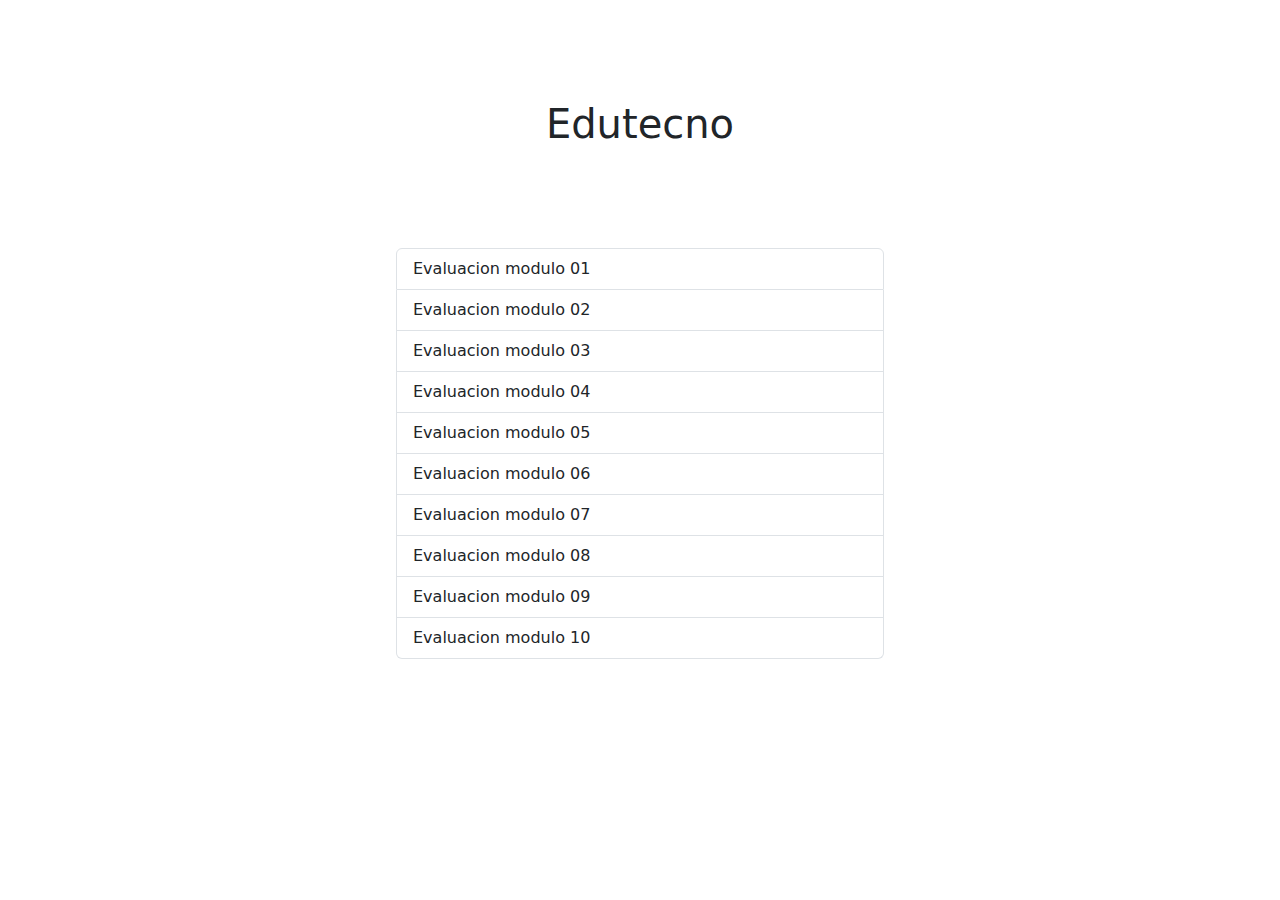
<file: index.html>
<!DOCTYPE html>
<html lang="en">

<head>
    <title>Bootstrap Example</title>
    <meta charset="utf-8">
    <meta name="viewport" content="width=device-width, initial-scale=1">

    <link href="https://cdn.jsdelivr.net/npm/bootstrap@5.3.3/dist/css/bootstrap.min.css" rel="stylesheet"
        integrity="sha384-QWTKZyjpPEjISv5WaRU9OFeRpok6YctnYmDr5pNlyT2bRjXh0JMhjY6hW+ALEwIH" crossorigin="anonymous">
  
    <style>
        .container {
            margin-top: 100px;
            width: 40%;
        }

        .list-group{
            margin-top: 100px;
        }

        .list-group-item:hover {
            background-color: #0275d8;
        }

        h1{
            text-align: center;
        }

    </style>


</head>

<body> 
    <div class="container">
        <h1>Edutecno</h1>
        <div class="list-group">
            <a href="https://fabygithub.github.io/edutecno/01_evaluacion_modulo/" class="list-group-item list-group-item-action">Evaluacion modulo 01</a>
            <a href="https://fabygithub.github.io/edutecno/02_evaluacion_modulo/" class="list-group-item list-group-item-action">Evaluacion modulo 02</a>
            <a href="https://fabygithub.github.io/edutecno/03_evaluacion_modulo/" class="list-group-item list-group-item-action">Evaluacion modulo 03</a>
            <a href="https://fabygithub.github.io/edutecno/04_evaluacion_modulo/" class="list-group-item list-group-item-action">Evaluacion modulo 04</a> 
            <a href="https://fabygithub.github.io/edutecno/05_evaluacion_modulo/" class="list-group-item list-group-item-action">Evaluacion modulo 05</a> 
            <a href="https://fabygithub.github.io/edutecno/06_evaluacion_modulo/" class="list-group-item list-group-item-action">Evaluacion modulo 06</a> 
            <a href="https://fabygithub.github.io/edutecno/07_evaluacion_modulo/" class="list-group-item list-group-item-action">Evaluacion modulo 07</a>
            <a href="https://fabygithub.github.io/edutecno/08_evaluacion_modulo/" class="list-group-item list-group-item-action">Evaluacion modulo 08</a>
            <a href="https://fabygithub.github.io/edutecno/09_evaluacion_modulo/" class="list-group-item list-group-item-action">Evaluacion modulo 09</a>            
            <a href="https://fabygithub.github.io/edutecno/10_evaluacion_modulo/" class="list-group-item list-group-item-action">Evaluacion modulo 10</a>
        </div>
    </div>

</body>

</html>
</file>
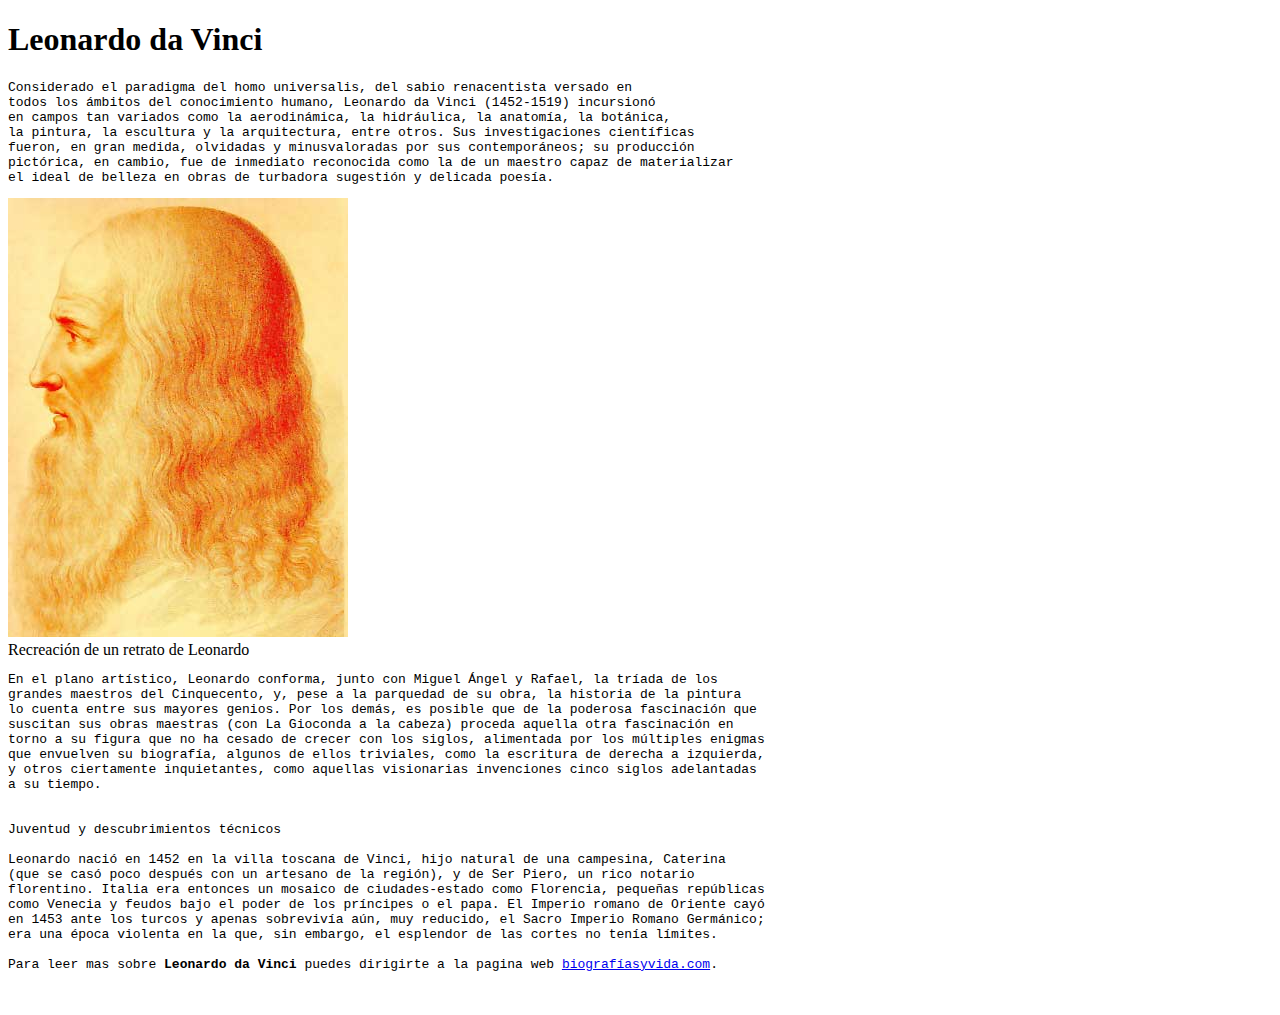
<file: 01_evaluacion_modulo/index.html>
<!DOCTYPE html>
<html lang="en">
<head>
    <meta charset="UTF-8">
    <meta name="viewport" content="width=device-width, initial-scale=1.0">
    <title>Leonardo da Vinci</title>


    <style>
      pre{
        white-space: pre-line;
      }
    
    </style>

</head>


<body>

    <h1>Leonardo da Vinci</h1>

    
        <pre>
        Considerado el paradigma del homo universalis, del sabio renacentista versado en 
        todos los ámbitos del conocimiento humano, Leonardo da Vinci (1452-1519) incursionó 
        en campos tan variados como la aerodinámica, la hidráulica, la anatomía, la botánica, 
        la pintura, la escultura y la arquitectura, entre otros. Sus investigaciones científicas 
        fueron, en gran medida, olvidadas y minusvaloradas por sus contemporáneos; su producción 
        pictórica, en cambio, fue de inmediato reconocida como la de un maestro capaz de materializar 
        el ideal de belleza en obras de turbadora sugestión y delicada poesía.
        </pre>
    
    <img src="assets/leonardo340.jpg" alt="">

        <br>
        Recreación de un retrato de Leonardo

        <pre>
        En el plano artístico, Leonardo conforma, junto con Miguel Ángel y Rafael, la tríada de los 
        grandes maestros del Cinquecento, y, pese a la parquedad de su obra, la historia de la pintura 
        lo cuenta entre sus mayores genios. Por los demás, es posible que de la poderosa fascinación que 
        suscitan sus obras maestras (con La Gioconda a la cabeza) proceda aquella otra fascinación en 
        torno a su figura que no ha cesado de crecer con los siglos, alimentada por los múltiples enigmas 
        que envuelven su biografía, algunos de ellos triviales, como la escritura de derecha a izquierda, 
        y otros ciertamente inquietantes, como aquellas visionarias invenciones cinco siglos adelantadas 
        a su tiempo.
        

        Juventud y descubrimientos técnicos

        Leonardo nació en 1452 en la villa toscana de Vinci, hijo natural de una campesina, Caterina 
        (que se casó poco después con un artesano de la región), y de Ser Piero, un rico notario 
        florentino. Italia era entonces un mosaico de ciudades-estado como Florencia, pequeñas repúblicas 
        como Venecia y feudos bajo el poder de los príncipes o el papa. El Imperio romano de Oriente cayó 
        en 1453 ante los turcos y apenas sobrevivía aún, muy reducido, el Sacro Imperio Romano Germánico; 
        era una época violenta en la que, sin embargo, el esplendor de las cortes no tenía límites.
        
        Para leer mas sobre <strong>Leonardo da Vinci</strong> puedes dirigirte a la pagina web <a href="https://www.biografiasyvidas.com/">biografíasyvida.com</a>.
    

        </pre>

</body>
</html>
</file>
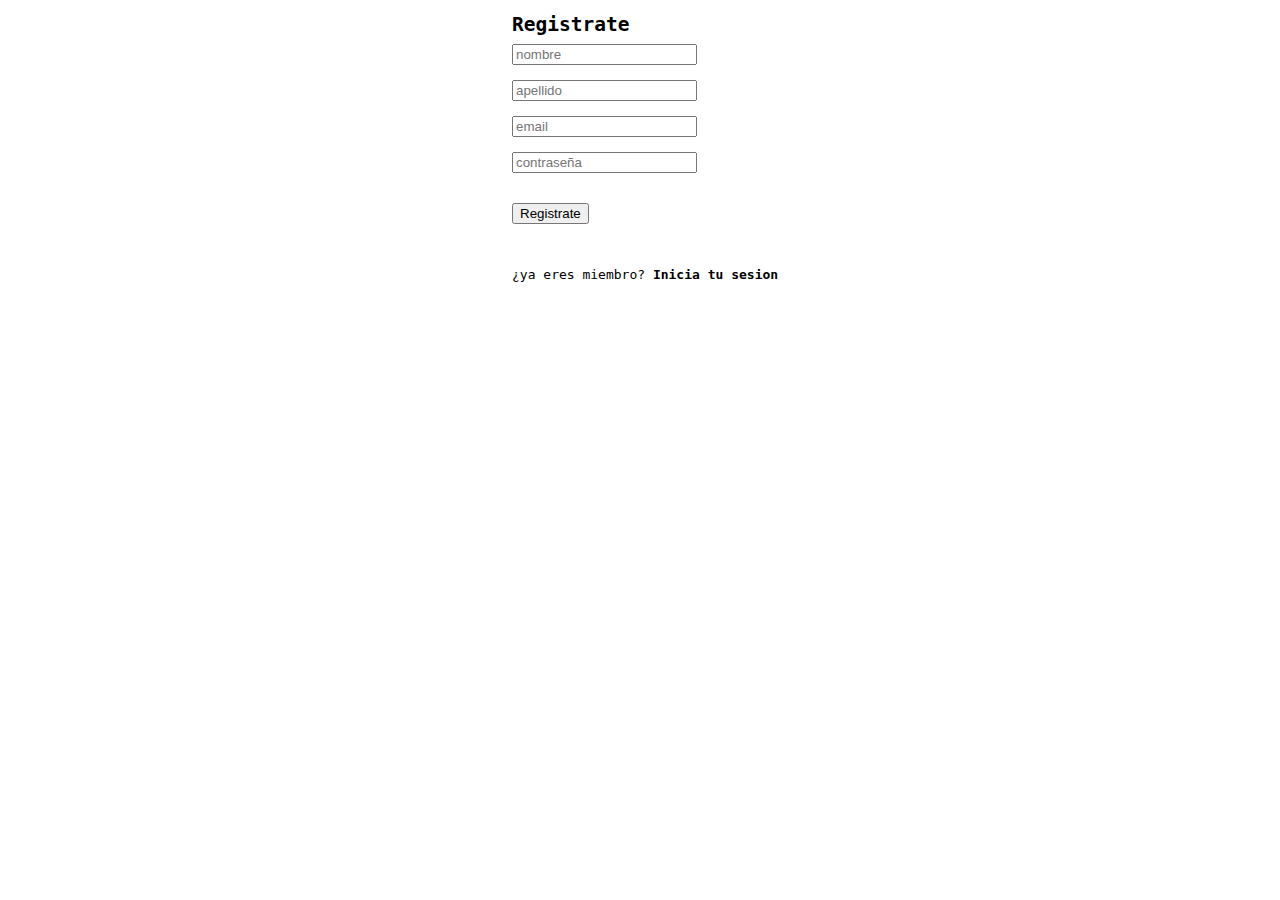
<file: 02_evaluacion_modulo/index.html>
<!DOCTYPE html>
<html lang="en">
<head>
    <meta charset="UTF-8">
    <meta name="viewport" content="width=device-width, initial-scale=1.0">
    <title>Document</title>
    <style>
        pre{
            white-space: pre-line;
        }
        input{
            margin-bottom: 15px;
        }
        body{
            margin-left: 40%;
        }
        h2{
           margin-top: auto;
           margin-bottom: -22px; 
        }
    </style>
</head>
<body>
    <pre>
    <h2>Registrate</h2>        
<form action="">
  <input type="text" id="nombre" name="nombre" placeholder="nombre" value="">
  <input type="text" id="apellido" name="apellido" placeholder="apellido" value="">
  <input type="email" id="email" name="email" placeholder="email" value="">
  <input type="password" id="contraseña" name="contraseña" placeholder="contraseña" value="">

  <input type="submit" value="Registrate">

  <p>¿ya eres miembro? <strong>Inicia tu sesion</strong></p>
</form> 
    </pre>
</body>
</html>
</file>
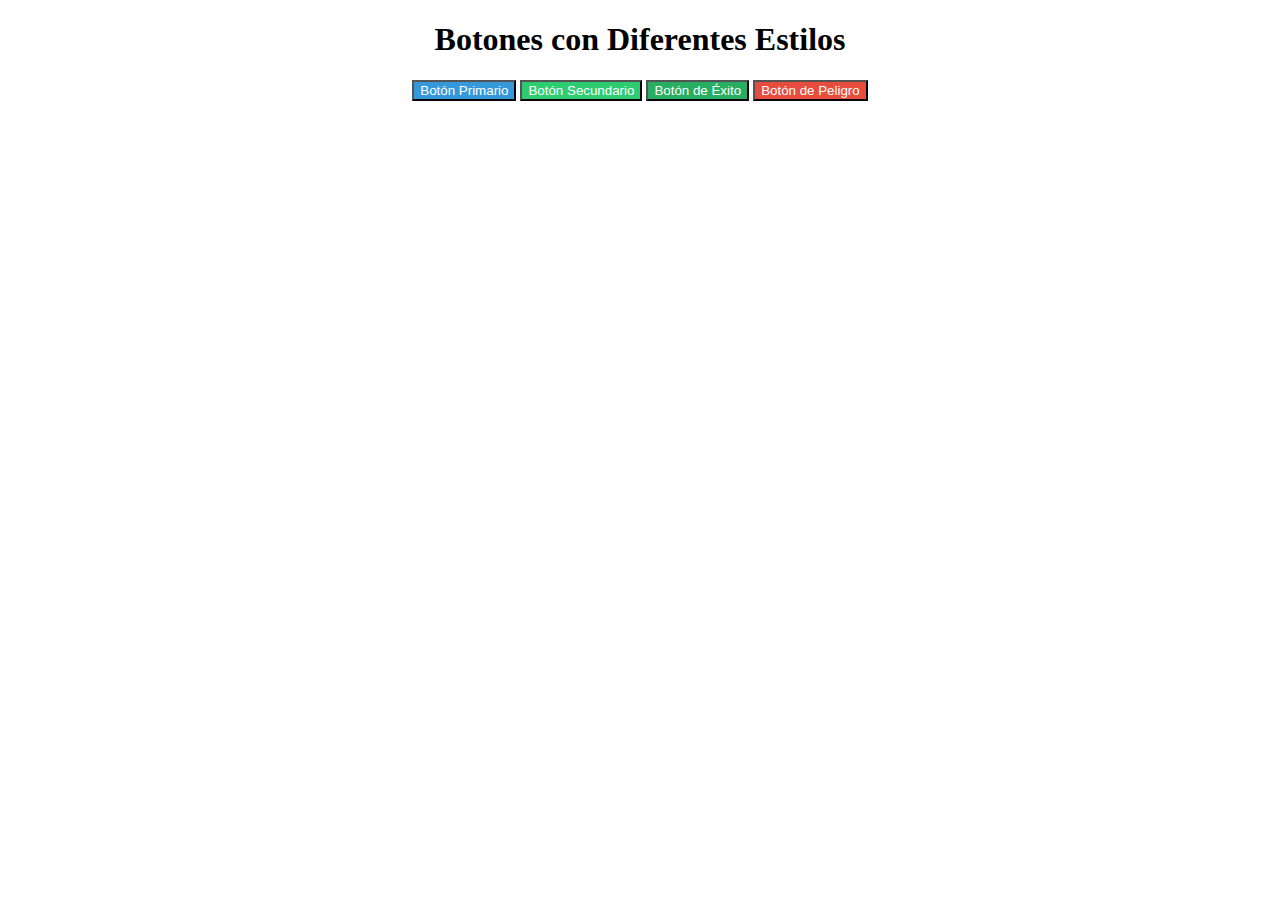
<file: 03_evaluacion_modulo/index.html>
<!DOCTYPE html>
<html lang="en">
<head>
    <meta charset="UTF-8">
    <meta name="viewport" content="width=device-width, initial-scale=1.0">
    <title>Document</title>
    <link rel="stylesheet" href="assets/css/style.css">
</head>
<body>
    <h1>Botones con Diferentes Estilos</h1>
    <div class="button-container">
    <button class="primary-btn">Botón Primario</button>
    <button class="secondary-btn">Botón Secundario</button>
    <button class="success-btn">Botón de Éxito</button>
    <button class="danger-btn">Botón de Peligro</button>
    </div>
</body>
</html>
</file>
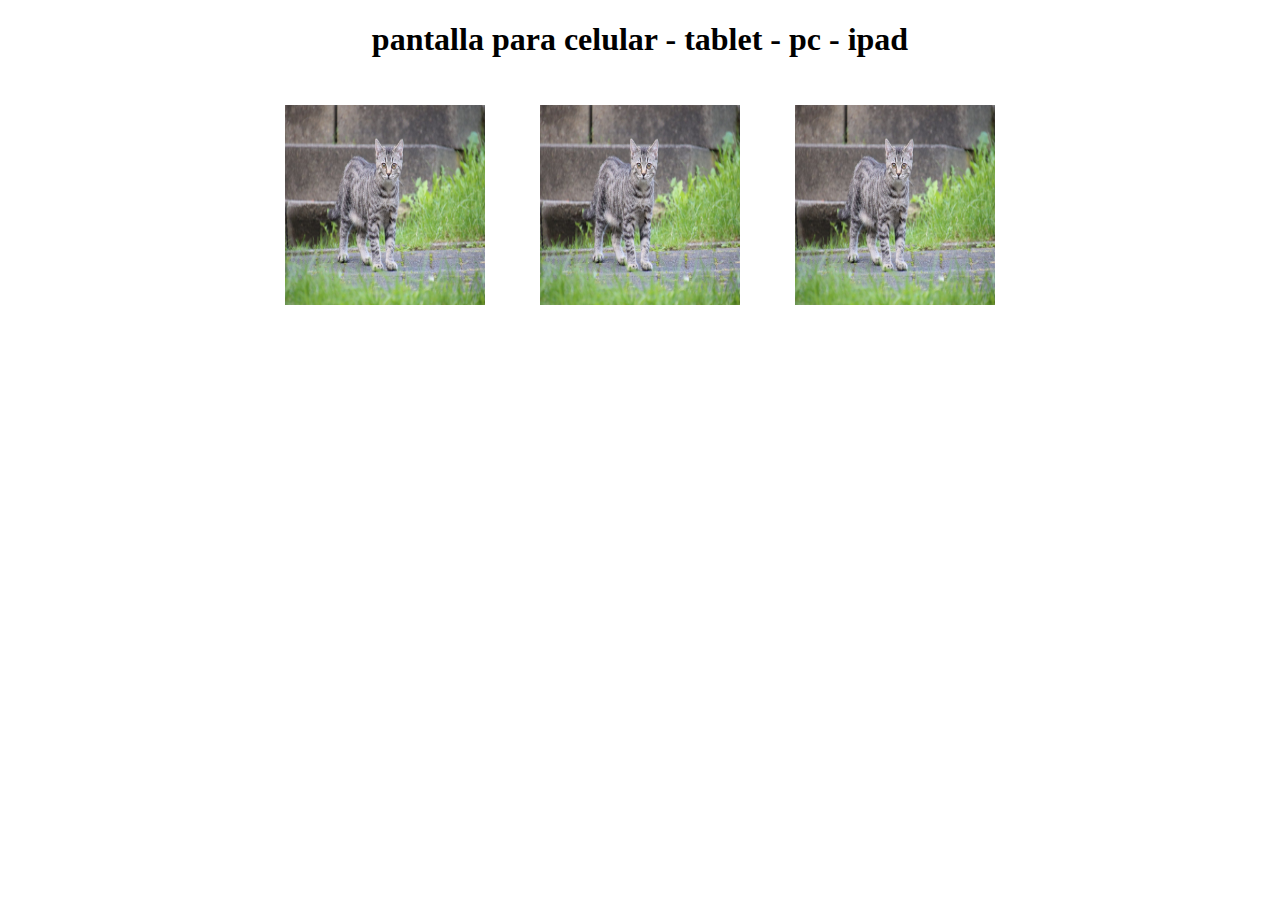
<file: 04_evaluacion_modulo/index.html>
<!DOCTYPE html>
<html lang="es">
<head>
    <meta charset="UTF-8">
    <meta name="viewport" content="width=device-width, initial-scale=1.0">
    <link rel="stylesheet" href="assets/style.css">
    <title>Galeria de imágenes</title>
</head>
<body>

    <div class="gallery">
        <h1>pantalla para celular - tablet - pc - ipad </h1>
        <div class="gallery-item col-lg-2 col-md-2 col-sm-2" id="uno">
            <img src="assets/img/Gato1.jpg" alt="Imagen 1">
        </div>
        <div class="gallery-item col-lg-2 col-md-2 col-sm-2" id="dos">
            <img src="assets/img/Gato1.jpg" alt="Imagen 2">
        </div>
        <div class="gallery-item col-lg-8 col-md-8 col-sm-8" id="tres">
            <img src="assets/img/Gato1.jpg" alt="Imagen 3">
        </div>
    </div>
</body>
</html>
</file>
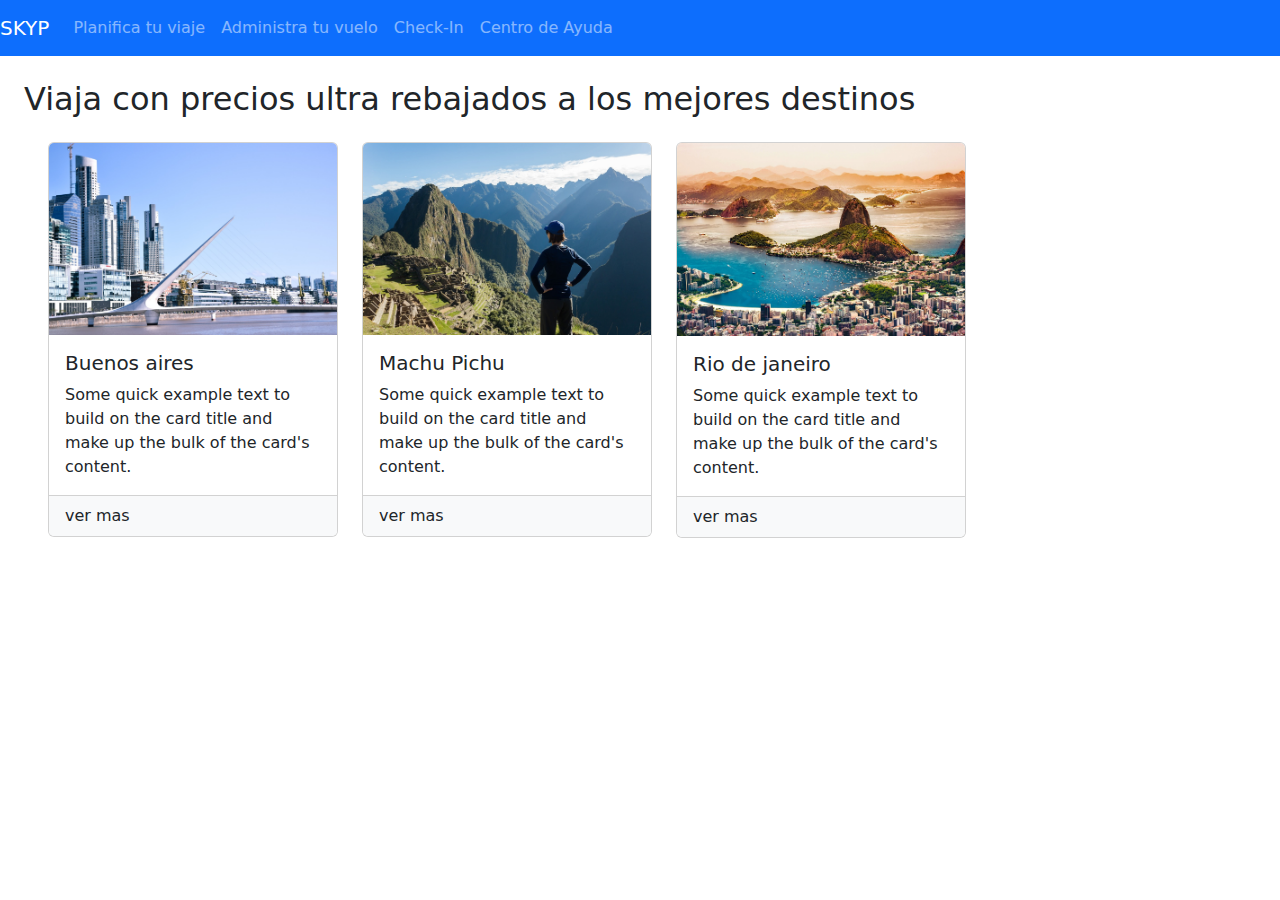
<file: 05_evaluacion_modulo/index.html>
<!DOCTYPE html>
<html lang="en">

<head>
    <link href="https://cdn.jsdelivr.net/npm/bootstrap@5.3.3/dist/css/bootstrap.min.css" rel="stylesheet"
        integrity="sha384-QWTKZyjpPEjISv5WaRU9OFeRpok6YctnYmDr5pNlyT2bRjXh0JMhjY6hW+ALEwIH" crossorigin="anonymous">
    <script src="https://cdn.jsdelivr.net/npm/bootstrap@5.3.3/dist/js/bootstrap.bundle.min.js"
        integrity="sha384-YvpcrYf0tY3lHB60NNkmXc5s9fDVZLESaAA55NDzOxhy9GkcIdslK1eN7N6jIeHz"
        crossorigin="anonymous"></script>


    <meta charset="UTF-8">
    <meta name="viewport" content="width=device-width, initial-scale=1.0">
    <title>Document</title>
</head>

<body>
    <nav class="navbar navbar-expand-lg navbar-light bg-primary">
        <a class="navbar-brand text-white" href="#">SKYP</a>
        <div class="navbar-nav">
            <a class="nav-item nav-link text-white opacity-50" href="#">Planifica tu viaje</a>
            <a class="nav-item nav-link text-white opacity-50" href="#">Administra tu vuelo</a>
            <a class="nav-item nav-link text-white opacity-50" href="#">Check-In</a>
            <a class="nav-item nav-link text-white opacity-50" href="#">Centro de Ayuda</a>
        </div>
    </nav>

    <div class="mt-4 ms-4">
        <h2>Viaja con precios ultra rebajados a los mejores destinos</h2>
    </div>


    <div class="mt-4 ms-5">

        <div class="row">
            <div class="col-sm-3">
                <div class="card">
                    <img class="card-img-top" src="assets/Buenos aires.jpg" alt="Card image cap">
                    <div class="card-body">
                        <h5 class="card-title">Buenos aires</h5>
                        <p class="card-text">Some quick example text to build on the card title and make up the bulk of
                            the card's content.</p>
                    </div>
                    <ul class="list-group list-group-flush">
                        <li class="list-group-item bg-light">ver mas</li>
                    </ul>
                </div>
            </div>


            <div class="col-sm-3">
                <div class="card">
                    <img class="card-img-top" src="assets/machu pichu.jpg" alt="Card image cap">
                    <div class="card-body">
                        <h5 class="card-title">Machu Pichu</h5>
                        <p class="card-text">Some quick example text to build on the card title and make up the bulk of
                            the card's content.</p>
                    </div>
                    <ul class="list-group list-group-flush">
                        <li class="list-group-item bg-light">ver mas</li>
                    </ul>
                </div>
            </div>
   
            <div class="col-sm-3">
                <div class="card">
                    <img class="card-img-top" src="assets/Rio de janeiro.jpg" alt="Card image cap">
                    <div class="card-body">
                        <h5 class="card-title">Rio de janeiro</h5>
                        <p class="card-text">Some quick example text to build on the card title and make up the bulk of
                            the card's content.</p>
                    </div>
                    <ul class="list-group list-group-flush">
                        <li class="list-group-item bg-light">ver mas</li>
                    </ul>
                </div>
            </div>

        </div>

    </div>


</body>

</html>
</file>
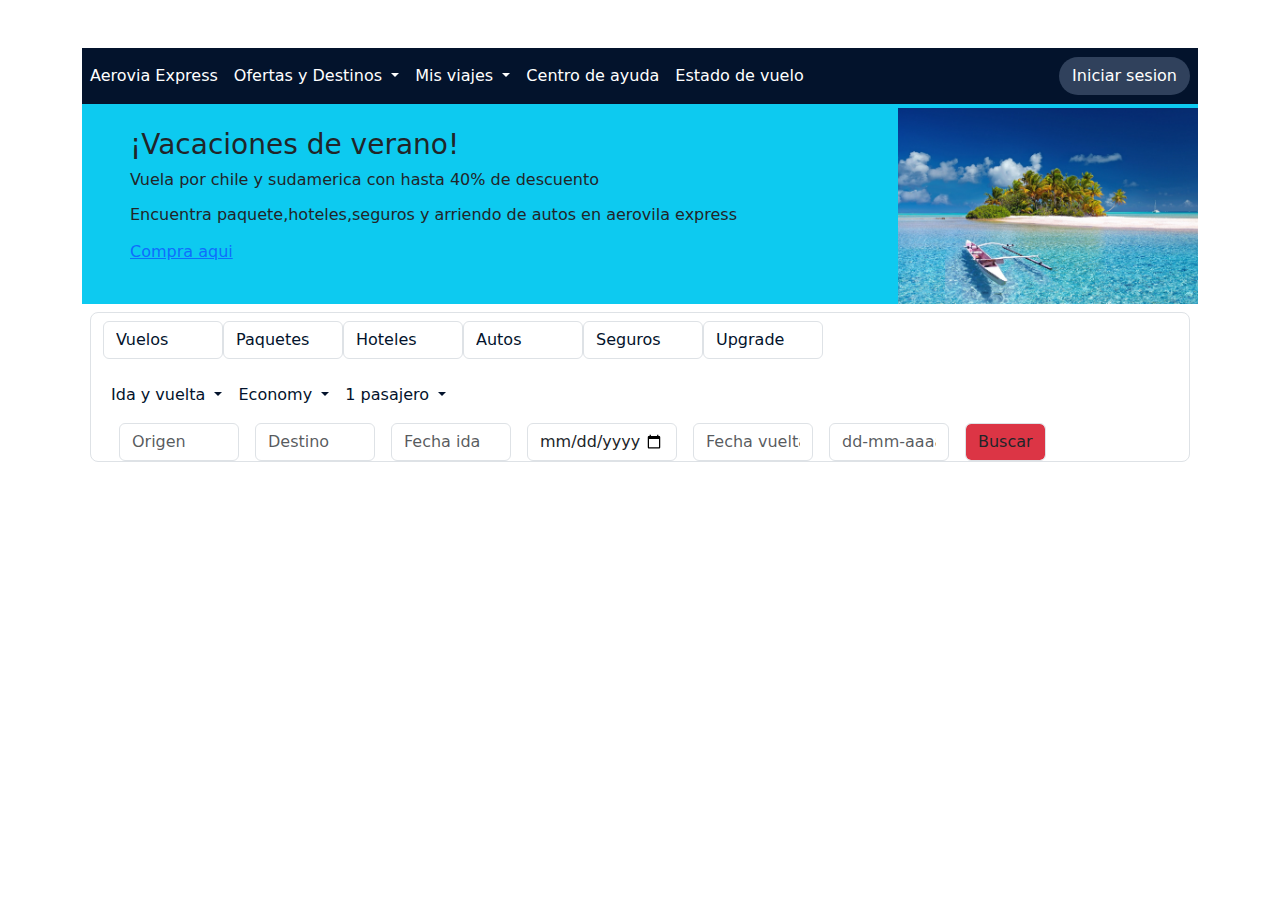
<file: 06_evaluacion_modulo/index.html>
<!DOCTYPE html>
<html lang="en">
<head>
    <meta charset="UTF-8">
    <meta name="viewport" content="width=device-width, initial-scale=1.0">
    <title>Document</title>

    <link rel="stylesheet" href="assets/style.css">

    <link href="https://cdn.jsdelivr.net/npm/bootstrap@5.3.3/dist/css/bootstrap.min.css" rel="stylesheet"
        integrity="sha384-QWTKZyjpPEjISv5WaRU9OFeRpok6YctnYmDr5pNlyT2bRjXh0JMhjY6hW+ALEwIH" crossorigin="anonymous">
    <script src="https://cdn.jsdelivr.net/npm/bootstrap@5.3.3/dist/js/bootstrap.bundle.min.js"
        integrity="sha384-YvpcrYf0tY3lHB60NNkmXc5s9fDVZLESaAA55NDzOxhy9GkcIdslK1eN7N6jIeHz"
        crossorigin="anonymous"></script>



</head>
<body>

    
    <div class="container">

    <nav class="navbar navbar-expand-lg navbar-light mt-5 justify-content-between">
    <ul class="navbar-nav mr-auto">
            <li class="nav-item active">
              <a class="nav-link text-white" href="#">Aerovia Express</a>
            </li>

        <li class="nav-item dropdown">
            <a class="nav-link dropdown-toggle text-white" href="#" id="navbarDropdown" role="button" data-toggle="dropdown" aria-haspopup="true" aria-expanded="false">
              Ofertas y Destinos
            </a>
        </li>  
        
        <li class="nav-item dropdown">
            <a class="nav-link dropdown-toggle text-white" href="#" id="navbarDropdown" role="button" data-toggle="dropdown" aria-haspopup="true" aria-expanded="false">
              Mis viajes
            </a>
        </li> 

        <li class="nav-item active">
            <a class="nav-link text-white" href="#">Centro de ayuda</a>
          </li>

        <li class="nav-item active">
            <a class="nav-link text-white" href="#">Estado de vuelo</a>
        </li>

    </ul>

    <button class="btn btn-outline my-2 my-sm-0 text-white mx-2 rounded-pill" style="background-color: #30415c;"
    type="submit">Iniciar sesion</button>

    </nav>
    </div>


 
    <div class="container">
      
            <div class="bg-info" style="height: 200px;">
                <img class="mh-100 pt-1" style='float:right;width:300px;height:200px;' src="assets/polynesia.jpg" alt="Max-width 100%" />
                <h3 class="pt-4 ms-5">¡Vacaciones de verano!</h1>
                <h6 class="ms-5">Vuela por chile y sudamerica con hasta 40% de descuento</h6>
                <h6 class="mb-3 mt-3 ms-5">Encuentra paquete,hoteles,seguros y arriendo de autos en aerovila express</h6>
                <a class="ms-5">Compra aqui</a>
            </div>
    </div>


<div class="container border mt-2 " style="width: 1100px; border-radius: 8px">


    <form class="row gx-0 mt-2" >
        <div class="col-auto">
          <input style="width: 120px;" type="text" class="form-control" id="autoSizingInputGroup" placeholder="Vuelos">
        </div>

        <div class="col-auto">
          <div class="input-group">
            <input style="width: 120px;" type="text" class="form-control" id="autoSizingInputGroup" placeholder="Paquetes">
          </div>
        </div>

        <div class="col-auto">
            <div class="input-group">
              <input style="width: 120px;"  type="text" class="form-control" id="autoSizingInputGroup" placeholder="Hoteles">
            </div>
          </div>

          <div class="col-auto">
            <div class="input-group">
              <input style="width: 120px;"  type="text" class="form-control" id="autoSizingInputGroup" placeholder="Autos">
            </div>
          </div>

          <div class="col-auto">
            <div class="input-group">
              <input style="width: 120px"  type="text" class="form-control" id="autoSizingInputGroup" placeholder="Seguros">
            </div>
          </div>

          <div class="col-auto">
            <div class="input-group">
              <input style="width: 120px;"  type="text" class="form-control" id="autoSizingInputGroup" placeholder="Upgrade">
            </div>
          </div>


          <nav style="background-color: #ffffff;" class="navbar navbar-expand-lg navbar-light mt-2 justify-content-between">
            <ul class="navbar-nav mr-auto">
                  
                <li class="nav-item dropdown">
                    <a class="nav-link dropdown-toggle" href="#" id="navbarDropdown" role="button" data-toggle="dropdown" aria-haspopup="true" aria-expanded="false">
                      Ida y vuelta 
                    </a>
                </li>  

                <li class="nav-item dropdown">
                    <a class="nav-link dropdown-toggle" href="#" id="navbarDropdown" role="button" data-toggle="dropdown" aria-haspopup="true" aria-expanded="false">
                      Economy
                    </a>
                </li> 

                <li class="nav-item dropdown">
                    <a class="nav-link dropdown-toggle" href="#" id="navbarDropdown" role="button" data-toggle="dropdown" aria-haspopup="true" aria-expanded="false">
                      1 pasajero
                    </a>
                </li> 


            </ul> 
            
            
          </nav>


          <div class="col-auto ms-3">
            <input style="width: 120px;" type="text" class="form-control" id="autoSizingInput" placeholder="Origen">
          </div>

          <div class="col-auto ms-3">
            <input style="width: 120px;" type="text" class="form-control" id="autoSizingInput" placeholder="Destino">
          </div>

          <div class="col-auto ms-3">
            <input style="width: 120px;" type="text" class="form-control" id="autoSizingInput" placeholder="Fecha ida">
          </div>

          <div class="col-auto ms-3">
            <input style="width: 150px;" type="date" class="form-control" id="autoSizingInput" placeholder="dd-mm-aaaa">
          </div>

          <div class="col-auto ms-3">
            <input style="width: 120px;" type="text" class="form-control" id="autoSizingInput" placeholder="Fecha vuelta">
          </div>

          <div class="col-auto ms-3">
            <input style="width: 120px;" type="text" class="form-control" id="autoSizingInput" placeholder="dd-mm-aaaa">
          </div>

          <div class="col-auto ms-3">
            <button class="form-control bg-danger">Buscar</button>
          </div>


      </form>

      



</div>


    
</body>
</html>
</file>
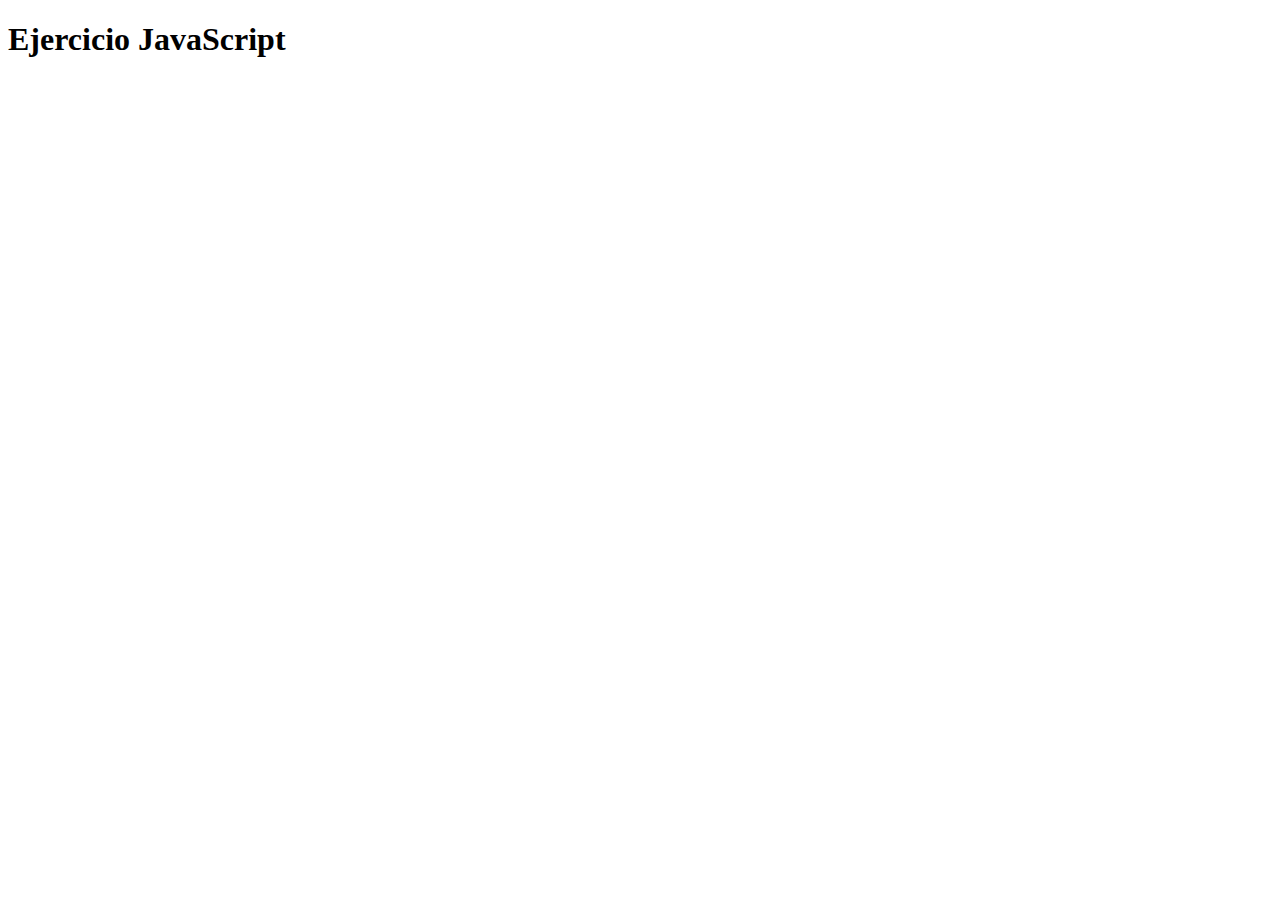
<file: 07_evaluacion_modulo/index.html>
<!DOCTYPE html>
<html lang="es">
<head>
    <meta charset="UTF-8">
    <meta name="viewport" content="width=device-width, initial-scale=1.0">
    <title>JavaScript</title>
</head>
<body>
    <h1>Ejercicio JavaScript</h1>
</body>
</html>
</file>
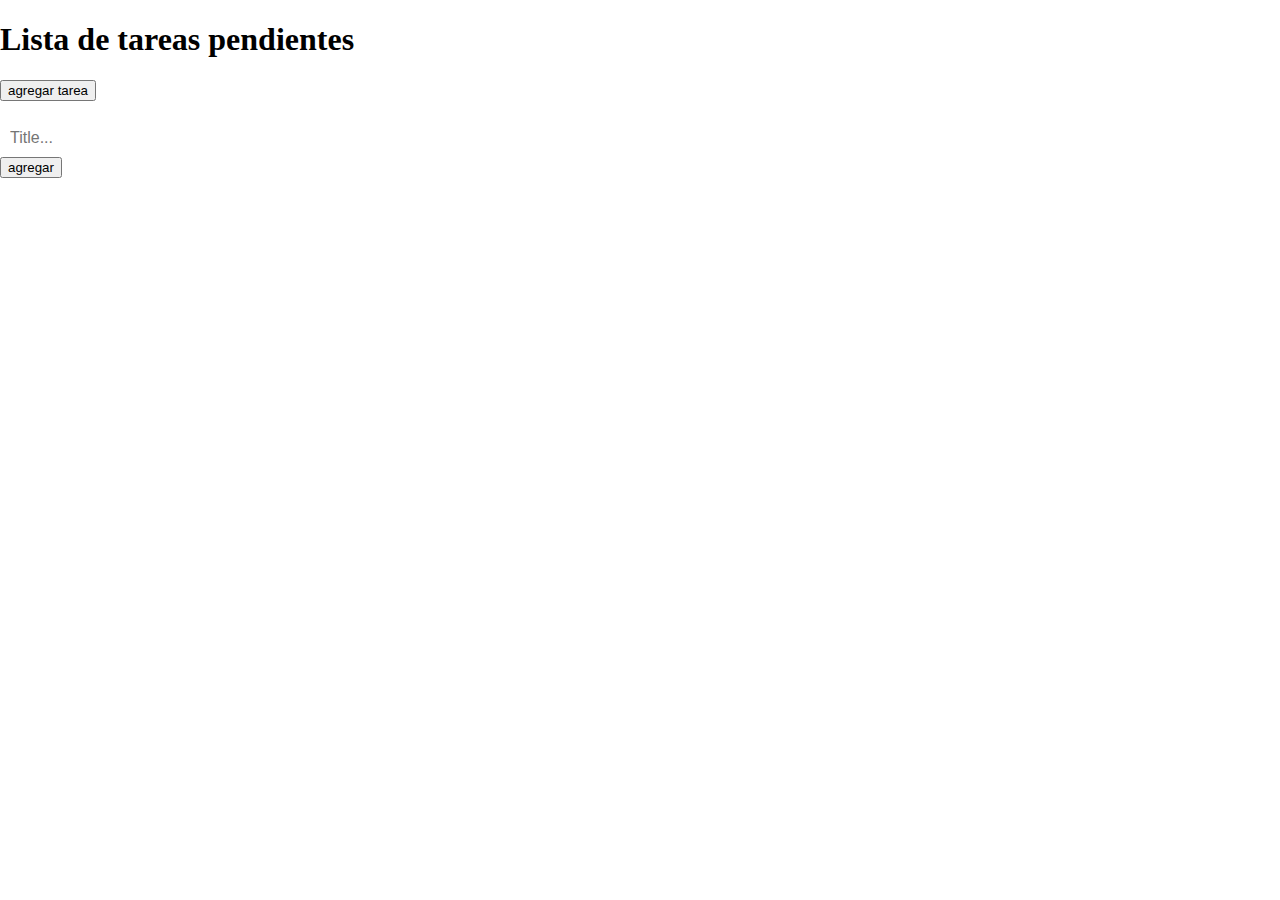
<file: 09_evaluacion_modulo/index.html>
<!DOCTYPE html>
<html>

<head>
    <meta name="viewport" content="width=device-width, initial-scale=1">

    <link href="https://cdn.jsdelivr.net/npm/bootstrap@5.3.2/dist/css/bootstrap.min.css" rel="stylesheet"
        integrity="sha384-T3c6CoIi6uLrA9TneNEoa7RxnatzjcDSCmG1MXxSR1GAsXEV/Dwwykc2MPK8M2HN" crossorigin="anonymous">
    <link rel="stylesheet" href="assets/css/style.css">


    <style>

        /*margenes*/
        body {
            margin: 0;
        }


        /*lista*/
        ul {
            padding: 0; 
            width: 100%;
            list-style-type: none;
        }


        /*filas*/
        ul li {
            box-sizing: border-box;
            margin: 0;
            cursor: pointer;
            position: relative;
            padding: 12px 16px 12px 16px;
            background: #fff;
            font-size: 18px;
            transition: 0.2s;
            
        }

        li{
            border: 1px solid gray;
        }




        /*marcar la fila*/
        ul li.checked {
            color: #fff;
            text-decoration: line-through;
        }




        /* Style the close button */
        .close {
            background-color: red;
            color: white;
            position: absolute;
            margin-right: 320px;
            right: 0;
            top: 0;
            margin-top: 5px;
            padding: 5px 5px 5px 5px;
            box-sizing: border-box;
        }


        /*cabeza*/
        .header {
            color: white;
        }


        /*caja de texto*/
        input {
            margin: 0;
            border: black;
            border-radius: 0;
            width: 100%;
            padding: 10px;
            font-size: 16px;
        }

      
        .container{
  
        }


        h6{
            display: inline-block;
        }

        #final{
           margin-right: 335px;
           float: inline-end;
        }


    </style>
</head>

<body>



    <!--agregar el titulo usando bootstrap-->
    <h1 class="display-6 text-center">Lista de tareas pendientes</h1>

    <div class="container">

         <!--que aparezca la lista-->
    <button class="btn btn-success" onclick="btnAparecer()">agregar tarea</button>
    <br>
    <br>

         <!--aca esta la lista de tareas cuando aca se pueden eliminar tareas al apretar el boton x-->
    <ul id="myUL">
        <h6 class="myUL">Tarea</h6>
        <h6 class="myUL" id="final">Finalizar</h6>
        <li>Hit the gym</li>
        <li>Pay bills</li>
        <li>Meet George</li>
        <li>Buy eggs</li>
        <li>Read a book</li>
        <li>Organize office</li>
    </ul>

     <!--aca es la cabeza con un caja de texto y un boton que agregar una tarea a la lista de tareas-->
     <div id="myDIV" class="header">


        <!--esta la caja de texto para agregar una tarea a la lista-->
        <input class="mb-3" type="text" id="myInput" placeholder="Title...">

        

        <!--este es el boton para agregar una tarea a la lista-->
        <button onclick="newElement()" class="btn btn-primary">agregar</button>
    </div>


    </div>

      

    <script>

        // desaparace el nav al empezar el programa
        var apa = document.getElementById("myUL");
        apa.style.display = "none";
 

        // aparecer el nav cuando se apreta este boton si se vuelve a apretar desaparece
        function btnAparecer() {
            if (apa.style.display === "none") {
                apa.style.display = "block";
            } else {
                apa.style.display = "none";
            }
        }


        // agregar botones a la lista
        var myNodelist = document.getElementsByTagName("LI");
        var i;
        for (i = 0; i < myNodelist.length; i++) {
            var botonFinalizar = document.createElement("button");
            var txt = document.createTextNode("finalizar");
            botonFinalizar.className = "close";
            botonFinalizar.appendChild(txt);
            myNodelist[i].appendChild(botonFinalizar);
        }

       
        // eliminar fila al apretar el boton
        var close = document.getElementsByClassName("close");
        var i;
        for (i = 0; i < close.length; i++) { 
            close[i].onclick = function () {
                var div = this.parentElement;
                div.style.display = "none";
            }
        }

        // Add a "checked" symbol when clicking on a list item 
        var list = document.querySelector('ul');
        list.addEventListener('click', function (ev) {
            if (ev.target.tagName === 'LI') {
                ev.target.classList.toggle('checked');
            }
        }, false);

        // Create a new list item when clicking on the "Add" button
        function newElement() {
            var li = document.createElement("li");
            var inputValue = document.getElementById("myInput").value;
            var t = document.createTextNode(inputValue);
            li.appendChild(t);
            if (inputValue === '') {
                alert("You must write something!");
            } else {
                document.getElementById("myUL").appendChild(li);
            }
            document.getElementById("myInput").value = "";

            // se agrega el boton en la lista
            var botonCrear = document.createElement("button")
            var txt = document.createTextNode("Finalizar");
            botonCrear.className = "close";
            botonCrear.appendChild(txt);
            li.appendChild(botonCrear);

            /*se usa la clase de css*/
            for (i = 0; i < close.length; i++) {
                close[i].onclick = function () {
                    var div = this.parentElement;
                    div.style.display = "none";
                }
            }
        }
    </script>

</body>

</html>
</file>
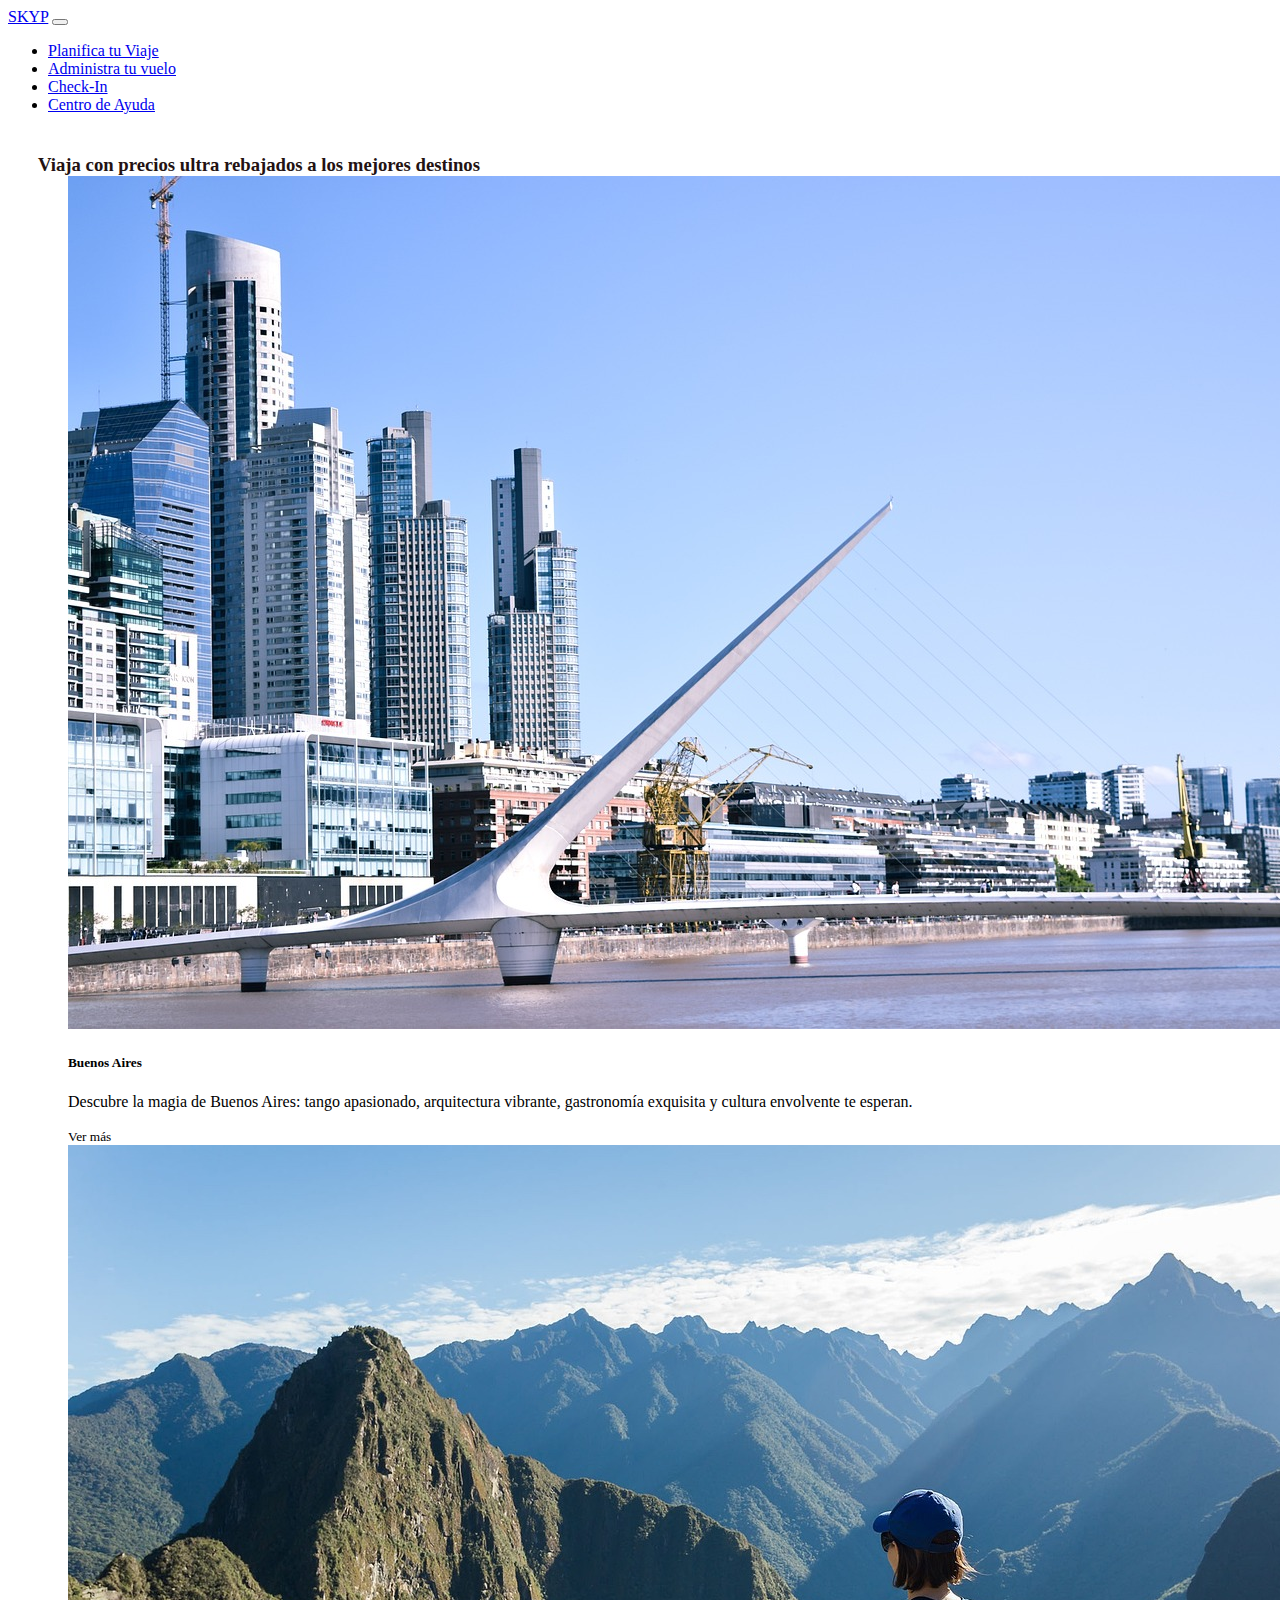
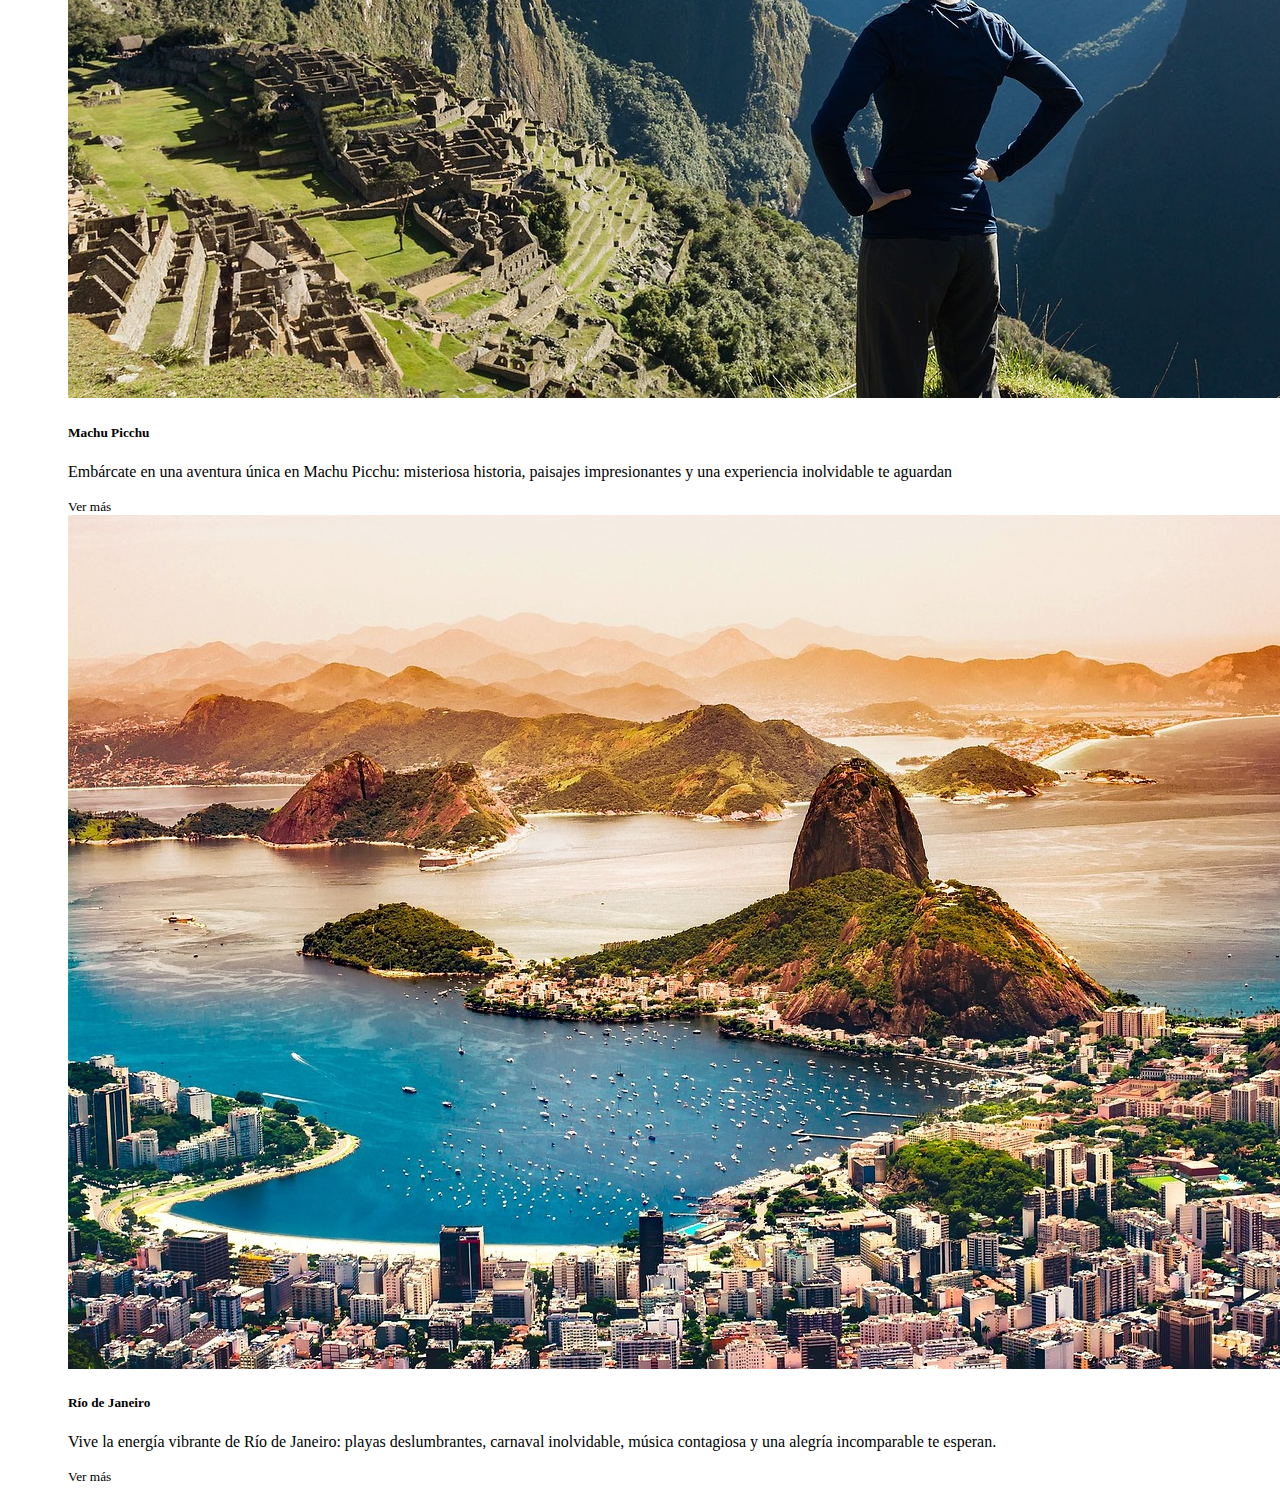
<file: 10_evaluacion_modulo/index.html>
<!doctype html>
<html lang="es">

<head>
  <meta charset="utf-8">
  <meta name="viewport" content="width=device-width, initial-scale=1">
  <title>Aerolíneas SKYP</title>
  <link href="https://cdn.jsdelivr.net/npm/bootstrap@5.3.2/dist/css/bootstrap.min.css" rel="stylesheet"
    integrity="sha384-T3c6CoIi6uLrA9TneNEoa7RxnatzjcDSCmG1MXxSR1GAsXEV/Dwwykc2MPK8M2HN" crossorigin="anonymous">
  <link rel="stylesheet" href="assets/css/style.css">
  <script src="https://code.jquery.com/jquery-3.6.4.min.js"></script>

</head>

<body>


  <!--  
         // caja de navegacion
         1 nav navbar fondo primario  
           1 div caja container
             1 link skyp
             1 boton
               1 span 1 icono

 
        //caja con de navegacion       
        1 caja container       
            1 ul lista
              4 li filas
                4 a links


        // 1 titulo 
        1 body
          1 h1 titulo
        

        // 3 cajas del mismo tipo  con la imagen
        1 div caja row
          1 div caja col
            1 div caja card
              1 imagen  
                 1 div caja card body
                   1 h5 card title
                   1 p parrafo
                 1 div caja card footer
                   1 small id aires

      // 3 cajas con los detalles
                 
    -->



  <nav class="navbar bg-primary navbar-expand-lg " data-bs-theme="dark">
    <div class="container-fluid">
      <a class="navbar-brand" href="#">SKYP</a>

      <button class="navbar-toggler" type="button" data-bs-toggle="collapse" data-bs-target="#navbarSupportedContent"
        aria-controls="navbarSupportedContent" aria-expanded="false" aria-label="Toggle navigation">
        <span class="navbar-toggler-icon"></span>
      </button>

      <div class="collapse navbar-collapse" id="navbarSupportedContent">
        <ul class="navbar-nav me-auto mb-2 mb-lg-0">

          <li class="nav-item">
            <a class="nav-link" aria-current="page" href="#">Planifica tu Viaje</a>
          </li>
          <li class="nav-item">
            <a class="nav-link" href="#">Administra tu vuelo</a>
          </li>
          <li class="nav-item">
            <a class="nav-link" href="#">Check-In</a>
          </li>
          <li class="nav-item">
            <a class="nav-link" href="#">Centro de Ayuda</a>
          </li>

        </ul>
      </div>


    </div>
  </nav>


  <!--Cuerpo de la página-->

  <h3 class="tittle">Viaja con precios ultra rebajados a los mejores destinos
  </h3>


  <div class="row row-cols-1 row-cols-md-3 g-4">
    <div class="col">
      <div class="card h-100">
        <img src="assets/img/Buenos aires.jpg" class="card-img-top" alt="Buenos Aires">
        <div class="card-body">
          <h5 class="card-title">Buenos Aires</h5>
          <p class="card-text">Descubre la magia de Buenos Aires: tango apasionado, arquitectura vibrante, gastronomía
            exquisita y cultura envolvente te esperan.</p>
        </div>
        <div class="card-footer">
          <small class="text-body-secondary" id="Baires">Ver más</small>
        </div>
      </div>
    </div>
    <div class="col">
      <div class="card h-100">
        <img src="assets/img/machu pichu.jpg" class="card-img-top" alt="Machu Picchu">
        <div class="card-body">
          <h5 class="card-title">Machu Picchu</h5>
          <p class="card-text">Embárcate en una aventura única en Machu Picchu: misteriosa historia, paisajes
            impresionantes y una experiencia inolvidable te aguardan</p>
        </div>
        <div class="card-footer">
          <small class="text-body-secondary" id="MachuPicchu">Ver más</small>
        </div>
      </div>
    </div>
    <div class="col">
      <div class="card h-100">
        <img src="assets/img/Rio de janeiro.jpg" class="card-img-top" alt="Río de Janeior">
        <div class="card-body">
          <h5 class="card-title">Río de Janeiro</h5>
          <p class="card-text">Vive la energía vibrante de Río de Janeiro: playas deslumbrantes, carnaval inolvidable,
            música contagiosa y una alegría incomparable te esperan.</p>
        </div>
        <div class="card-footer">
          <small class="text-body-secondary" id="Rio">Ver más</small>
        </div>
      </div>
    </div>
  </div>

  <div class="detalles container" id="detallesBaires">
    <div class="card m-5">
      <button type="button" class="btn-close" aria-label="Close"></button>
      <div class="row g-0">
        <div class="col-md-6">
          <img src="assets/img/Buenos aires.jpg" class="img-fluid rounded-start" alt="Buenos Aires">
        </div>
        <div class="col-md-6">
          <div class="card-body">
            <h5 class="card-title">Buenos Aires</h5>
            <p class="card-text">Explora Buenos Aires y descubre sus joyas culturales. Visita el emblemático barrio de
              La Boca, hogar del famoso Caminito, con sus coloridas casas y artistas callejeros. Recorre el histórico
              barrio de San Telmo, conocido por sus ferias de antigüedades y su arquitectura colonial. No te pierdas el
              elegante barrio de Recoleta, donde encontrarás el Cementerio de la Recoleta y el icónico Teatro Colón.
              Sumérgete en la vida nocturna en Palermo Soho, con sus bares y restaurantes trendy. Buenos Aires ofrece
              una experiencia inolvidable llena de historia, arte y diversión.</p>
            <p class="card-text"><small class="text-body-secondary">Ver vuelos disponibles</small></p>
          </div>
        </div>
      </div>
    </div>
  </div>

  <div class="detalles container" id="detallesMachuPicchu">
    <div class="card m-5">
      <button type="button" class="btn-close" aria-label="Close"></button>
      <div class="row g-0">
        <div class="col-md-6">
          <img src="assets/img/machu pichu.jpg" class="img-fluid rounded-start" alt="Machu Picchu">
        </div>
        <div class="col-md-6">
          <div class="card-body">
            <h5 class="card-title">Machu Picchu</h5>
            <p class="card-text">
              Descubre la majestuosidad de Machu Picchu, una maravilla arqueológica enclavada en las montañas de los
              Andes peruanos. Explora sus impresionantes terrazas incas, el Templo del Sol y la Puerta del Sol con
              vistas panorámicas. Sumérgete en la rica historia que envuelve cada piedra y disfruta de la energía
              mística del lugar. Las rutas de senderismo como el Camino Inca te llevan a través de paisajes
              espectaculares. Machu Picchu, declarada Patrimonio de la Humanidad, ofrece una experiencia inolvidable,
              donde la cultura ancestral y la naturaleza se entrelazan de manera única.</p>
            <p class="card-text"><small class="text-body-secondary">Ver vuelos disponibles</small></p>
          </div>
        </div>
      </div>
    </div>
  </div>

  <div class="detalles container" id="detallesRio">
    <div class="card m-5">
      <button type="button" class="btn-close" aria-label="Close"></button>
      <div class="row g-0">
        <div class="col-md-6">
          <img src="assets/img/Rio de janeiro.jpg" class="img-fluid rounded-start" alt="Río de janeiro">
        </div>
        <div class="col-md-6">
          <div class="card-body">
            <h5 class="card-title">Rio de Janeiro</h5>
            <p class="card-text">
              Explora la exuberante belleza de Río de Janeiro, conocida por sus icónicas playas como Copacabana e
              Ipanema, donde el sol brilla sobre arenas doradas y aguas cristalinas. Asciende al famoso Cristo Redentor
              para disfrutar de vistas panorámicas de la ciudad y la bahía de Guanabara. Sumérgete en el vibrante
              carnaval, donde la samba y el color deslumbran las calles. Descubre la autenticidad en el bohemio barrio
              de Santa Teresa y saborea la cocina brasileña en el Mercado Municipal. Río de Janeiro, con su energía
              contagiosa, te espera para vivir experiencias inolvidables.</p>
            <p class="card-text"><small class="text-body-secondary">Ver vuelos disponibles</small></p>
          </div>
        </div>
      </div>
    </div>
  </div>




  <script src="assets/js/script.js"></script>
  <script src="https://cdn.jsdelivr.net/npm/bootstrap@5.3.2/dist/js/bootstrap.bundle.min.js"
    integrity="sha384-C6RzsynM9kWDrMNeT87bh95OGNyZPhcTNXj1NW7RuBCsyN/o0jlpcV8Qyq46cDfL"
    crossorigin="anonymous"></script>
</body>

</html>
</file>
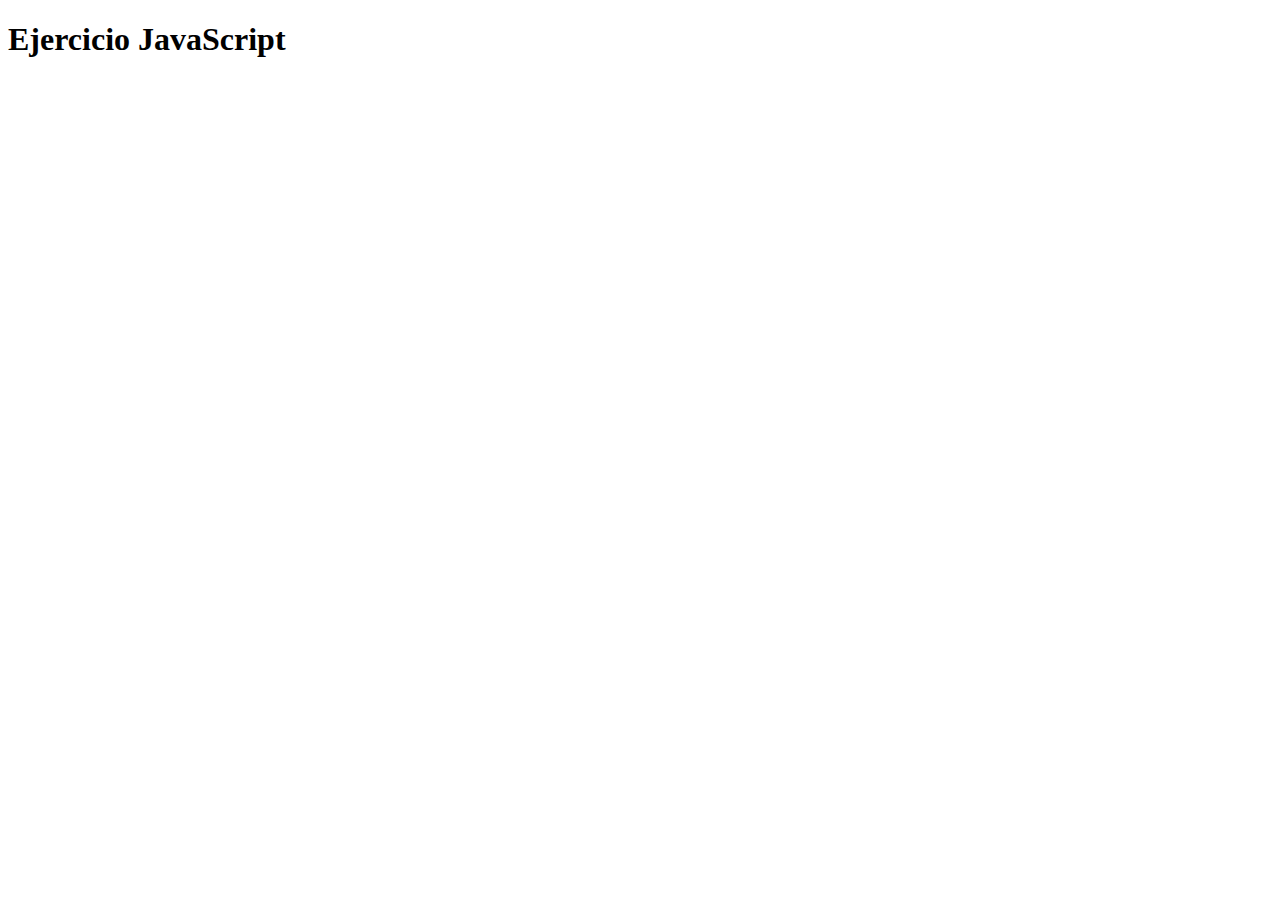
<file: 7_evaluacion_modulo/index.html>
<!DOCTYPE html>
<html lang="es">
<head>
    <meta charset="UTF-8">
    <meta name="viewport" content="width=device-width, initial-scale=1.0">
    <title>JavaScript</title>
</head>
<body>
    <h1>Ejercicio JavaScript</h1>


    <script src="assets/js/script.js"></script>
</body>
</html>
</file>
<file: 03_evaluacion_modulo/assets/css/style.css>
*{
    text-align: center;
    color: #fff;
}

.primary-btn{
    background-color: #3498db;
}


.secondary-btn{
 background-color: #2ecc71;
}


.success-btn{
    background-color:  #27ae60;

}


.danger-btn{
    background-color:#e74c3c;
    
}

h1{
    color: black;
}
</file>
<file: 04_evaluacion_modulo/assets/style.css>
/*
 ACÁ DEBE IR EL CÓDIGO NECESARIO PARA CUMPLIR LOS REQUERIMIENTOS

/*

    Pantalla Extra Large (>=1200px) 

*/

body {
    text-align: center;
}


.gallery-item{
    margin: 2%;
    display: inline-block;
}

img{
width: 200px;
height: 200px;
}

  

@media(min-width:1200px) {

    .col-xl-12 {
        width: 100%;
    }

    .col-xl-11 {
        width: 91.66666667%;
    }

    .col-xl-10 {
        width: 83.33333334%;
    }

    .col-xl-9 {
        width: 75%;
    }

    .col-xl-8 {
        width: 66.66666667%;
    }

    .col-xl-7 {
        width: 58.33333334%;
    }

    .col-xl-6 {
        width: 50%;
    }

    .col-xl-5 {
        width: 41.66666667%;
    }

    .col-xl-4 {
        width: 33.33333334%;
    }

    .col-xl-3 {
        width: 25%;
    }

    .col-xl-2 {
        width: 16.66666667%;
    }

    .col-xl-1 {
        width: 8.33333333%;
    }

}

/* 

    Pantalla Large (>=992px) 

*/

@media(min-width:992px) and (max-width:1199px) {

    .col-lg-12 {
        width: 100%;
    }

    .col-lg-11 {
        width: 91.66666667%;
    }

    .col-lg-10 {
        width: 83.33333334%;
    }

    .col-lg-9 {
        width: 75%;
    }

    .col-lg-8 {
        width: 66.66666667%;
    }

    .col-lg-7 {
        width: 58.33333334%;
    }

    .col-lg-6 {
        width: 50%;
    }

    .col-lg-5 {
        width: 41.66666667%;
    }

    .col-lg-4 {
        width: 33.33333334%;
    }

    .col-lg-3 {
        width: 25%;
    }

    .col-lg-2 {
        width: 16.66666667%;
    }

    .col-lg-1 {
        width: 8.33333333%;
    }

}

/* 

   Pantalla Medium (>=768px) 

*/

@media(min-width:768px) and (max-width:991px) {

    #dos{
        margin-left: 12%;
    }

    #tres{
        margin-left: 5%;
    }


    .col-md-12 {
        width: 100%;
    }

    .col-md-11 {
        width: 91.66666667%;
    }

    .col-md-10 {
        width: 83.33333334%;
    }

    .col-md-9 {
        width: 75%;
    }

    .col-md-8 {
        width: 66.66666667%;
    }

    .col-md-7 {
        width: 58.33333334%;
    }

    .col-md-6 {
        width: 50%;
    }

    .col-md-5 {
        width: 41.66666667%;
    }

    .col-md-4 {
        width: 33.33333334%;
    }

    .col-md-3 {
        width: 25%;
    }

    .col-md-2 {
        width: 16.66666667%;
    }

    .col-md-1 {
        width: 8.33333333%;
    }

}

/* 

    Pantalla LSmall (>=576px) 

*/

@media(min-width:576px) and (max-width:767px) {

    #dos{
        margin-left: 16%;
    }

    #tres{
        margin-left: 14%;
    }

    .col-sm-12 {
        width: 100%;
    }

    .col-sm-11 {
        width: 91.66666667%;
    }

    .col-sm-10 {
        width: 83.33333334%;
    }

    .col-sm-9 {
        width: 75%;
    }

    .col-sm-8 {
        width: 66.66666667%;
    }

    .col-sm-7 {
        width: 58.33333334%;
    }

    .col-sm-6 {
        width: 50%;
    }

    .col-sm-5 {
        width: 41.66666667%;
    }

    .col-sm-4 {
        width: 33.33333334%;
    }

    .col-sm-3 {
        width: 25%;
    }

    .col-sm-2 {
        width: 16.66666667%;
    }

    .col-sm-1 {
        width: 8.33333333%;
    }

}

/* 

    Pantalla Extra small (<576px) 

*/

@media(max-width:575px) {

    .col-xs-12 {
        width: 100%;
    }

    .col-xs-11 {
        width: 91.66666667%;
    }

    .col-xs-10 {
        width: 83.33333334%;
    }

    .col-xs-9 {
        width: 75%;
    }

    .col-xs-8 {
        width: 66.66666667%;
    }

    .col-xs-7 {
        width: 58.33333334%;
    }

    .col-xs-6 {
        width: 50%;
    }

    .col-xs-5 {
        width: 41.66666667%;
    }

    .col-xs-4 {
        width: 33.33333334%;
    }

    .col-xs-3 {
        width: 25%;
    }

    .col-xs-2 {
        width: 16.66666667%;
    }

    .col-xs-1 {
        width: 8.33333333%;
    }

}
</file>
<file: 06_evaluacion_modulo/assets/style.css>
.navbar{
    background-color: #03132c;
}

#autoSizingInputGroup.form-control::placeholder {
    color: #03132c;
  }


  #navbarDropdown.nav-link.dropdown-toggle{
    color:#03132c;
  }
</file>
<file: 09_evaluacion_modulo/assets/css/style.css>
#formulario{
    display: none;
}
</file>
<file: 10_evaluacion_modulo/assets/css/style.css>
.tittle{
    color: #231212;
    margin: 40px 0px 0px 30px;
    font-family: Georgia, 'Times New Roman', Times, serif;
}

.row{
    margin: 0px 60px 0px 60px;
    
}
.detalles{
    display: none;   
    border-radius: 8px; 
    box-shadow: 0 4px 8px rgba(0, 0, 0, 0.1); 
    position: absolute;
    top: 10%;
    left: 10%;
    z-index: 2;
  
}
</file>
